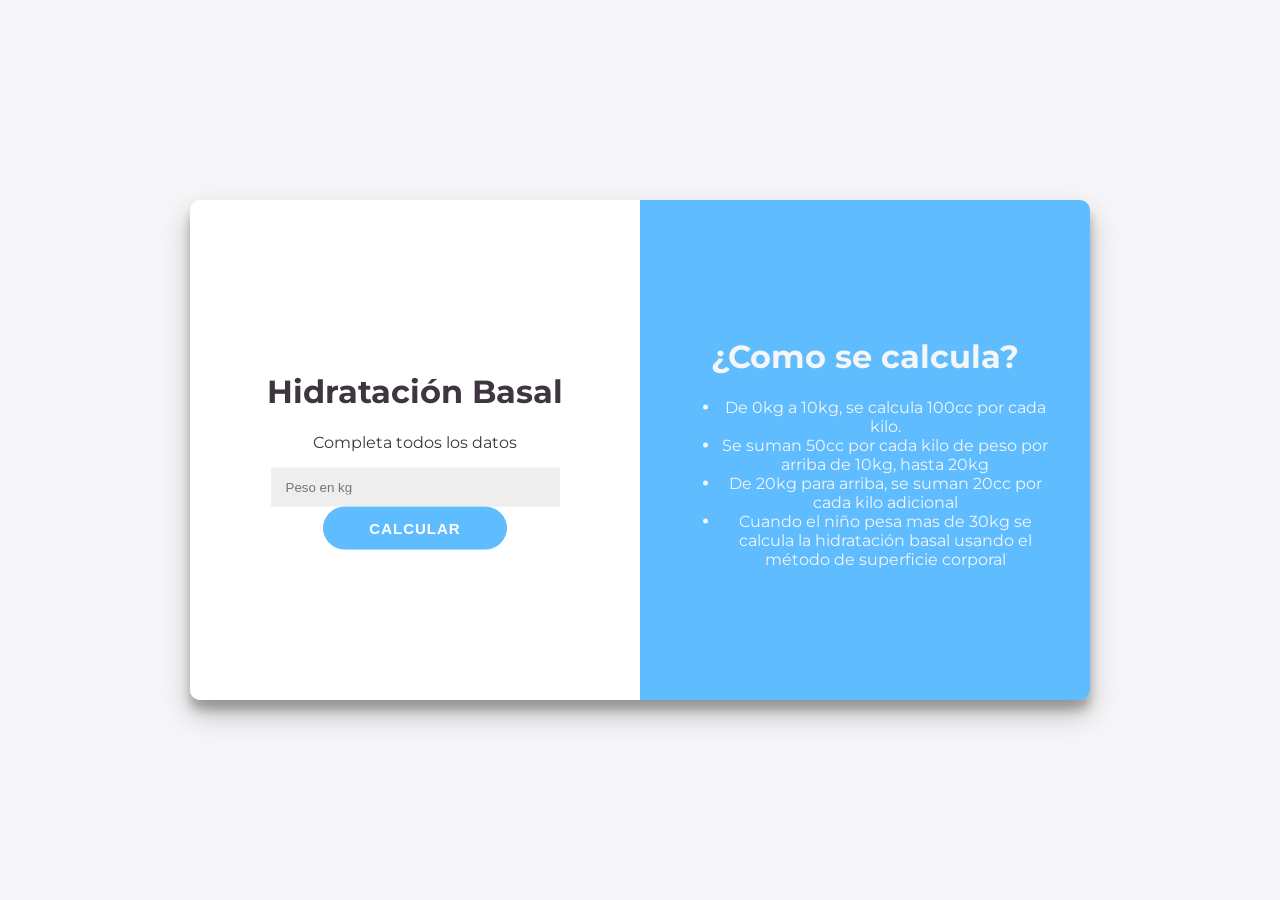
<file: Programando Paraguay/Calculadora-Basal/index.html>
<!DOCTYPE html>
<html lang="es">
<head>
    <meta charset="UTF-8">
    <meta name="viewport" content="width=device-width, initial-scale=1.0">
    <title>Calculadora basal</title>
    <link rel="stylesheet" href="style.css">
    <script src="script.js" defer ></script>
</head>
<body>
    <div id="contenedor">
        <div class=" responsive" id="calculadora">
            <div class="contenido">
                <h1>Hidratación Basal</h1>
                <p class="item">Completa todos los datos</p>
                <input class="item" id="peso" type="number" placeholder="Peso en kg" />
                <p class="item" id="error">* Debe completar todos los datos</p>
                <button class="item" id="calcular">Calcular</button>
                <p class="item resultado" id="flu"></p>
                <p class="item resultado" id="man"></p>
                <p class="item resultado" id="mm2"></p>
            </div>
        </div>
        <div id="detalle" class=" responsive">
            <div class="contenido">
                <h1>¿Como se calcula?</h1>
                <ul>
                    <li>De 0kg a 10kg, se calcula 100cc por cada kilo.</li>
                    <li>Se suman 50cc por cada kilo de peso por arriba de 10kg, hasta 20kg</li>
                    <li>De 20kg para arriba, se suman 20cc por cada kilo adicional</li>
                    <li>Cuando el niño pesa mas de 30kg se calcula la hidratación basal usando el método de superficie corporal</li>
                </ul>
            </div>
        </div>
    </div>
</body>
</html>
</file>
<file: Programando Paraguay/Calculadora-Basal/style.css>
@import url('https://fonts.googleapis.com/css?family=Montserrat:400,800');

body{
    background: #f6f5f7; 
    font-family: 'Montserrat', sans-serif;
    color: #3E363F;
}
#contenedor{
    width: 900px;
    height: 500px;
    text-align: center;
    /* Estas 3 lineas se encargan de centrar el div vertical y horizontalmente */
    position: absolute;
    inset: 0;
    margin: auto;
}
#calculadora{
    background: white;
    /* Con estas 3 lineas vamos a hacer que los divs queden lado a lado */
    width: 50%;
    height: 100%;
    float: left;
}
#detalle{
    background: #5FBDFF;
    /* Con estas 3 lineas vamos a hacer que los divs queden lado a lado */
    width: 50%;
    height: 100%;
    float: left;

    color: #f6f5f7;
}
.contenido{
    /* Estas tres lineas van a centrar el contenido verticalmente dentro de cada div */
    position: relative;
    top: 50%;
    transform: translateY(-50%);
    overflow: hidden;
    padding: 40px;
}
input {
	width: 70%;
    padding: 12px 15px;
    border: none;
    background-color: #eee;
}

button {
  font-size: 15px;
	font-weight: bold;
	padding: 12px 45px;
	border-radius: 30px;
	background-color: #5FBDFF;
	border: 1px solid #5FBDFF;
	color: #FFFFFF;
	text-transform: uppercase;
	letter-spacing: 1px;
	transition: transform 20ms ease-in;
}

button:active {
	transform: scale(0.95);
}
#contenedor{
    width: 900px;
    height: 500px;
    text-align: center;
    /* Estas 3 lineas se encargan de centrar el div vertical y horizontalmente */
    position: absolute;
    inset: 0;
    margin: auto;
    border-radius: 10px;
    overflow: hidden; 
    box-shadow: 0 14px 28px rgba(0,0,0,0.25), 
      0 10px 10px rgba(0,0,0,0.22);
  }
  #error{
    color: red;
    font-weight: bold;
    display: none;
}

.resultado{
    color: #0A81D1;
    font-weight: bold;
    font-size: 25px;
    margin-bottom: 5px;
    display: none;
}
@media (max-width: 768px) {
    body {
        background: #f6f5f7;
        font-family: 'Montserrat', sans-serif;
        color: #3E363F;
    }
    
    #contenedor {
        max-width: 900px;
        height: 500px;
        text-align: center;
        position: absolute;
        inset: 0;
        margin: auto;
        border-radius: 10px;
        overflow: hidden;
        box-shadow: 0 14px 28px rgba(0, 0, 0, 0.25),
                    0 10px 10px rgba(0, 0, 0, 0.22);
    }
    
    #calculadora,
    #detalle {
        width: 100%;
        height: 50%;
        float: none;
    }
    
    .contenido {
        position: relative;
        top: 50%;
        transform: translateY(-50%);
        overflow: hidden;
        padding: 5vw; 
    }
    
    input {
        width: 70%;
        max-width: 400px; 
        padding: 4vw 5vw; 
        border: none;
        background-color: #eee;
    }
    
    button {
        font-size: 3vw; 
        font-weight: bold;
        padding: 4vw 15vw; 
        border-radius: 30px;
        background-color: #5FBDFF;
        border: 1px solid #5FBDFF;
        color: #FFFFFF;
        text-transform: uppercase;
        letter-spacing: 1px;
        transition: transform 20ms ease-in;
    }
    
    button:active {
        transform: scale(0.95);
    }
    
    #error {
        color: red;
        font-weight: bold;
        display: none;
    }
    
    .resultado {
        color: #0A81D1;
        font-weight: bold;
        font-size: 2vw; 
        margin-bottom: 5px;
        display: none;
    } 

}
</file>
